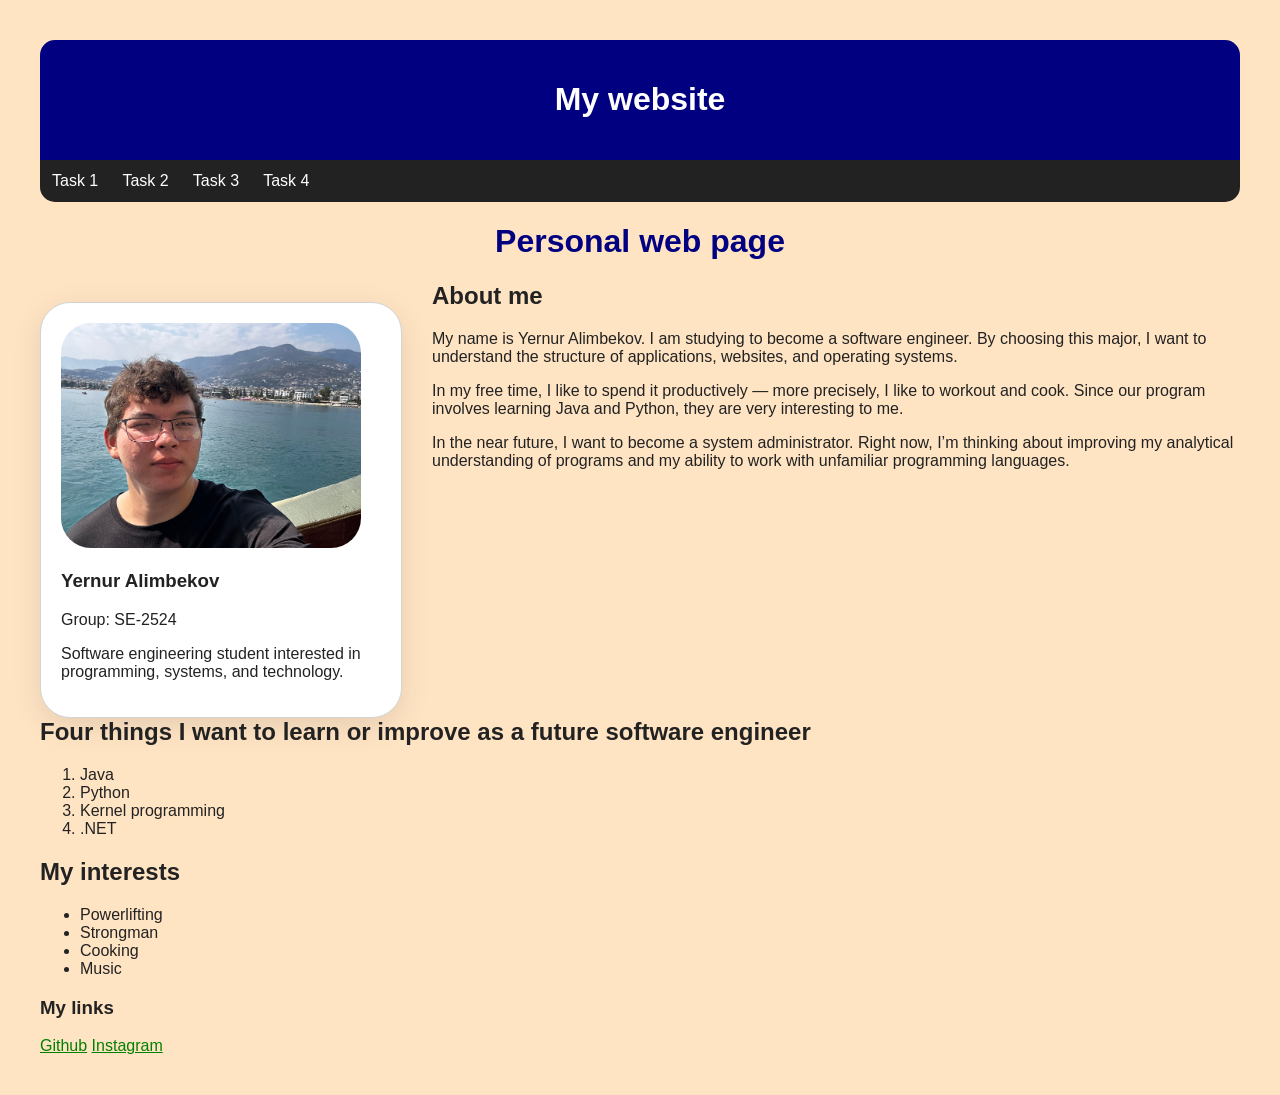
<file: index.html>
<!DOCTYPE html>
<html lang="en">
<head>
    <meta charset="UTF-8">
    <meta name="viewport" content="width=device-width, initial-scale=1.0">
    <title>Task 1</title>
    <link rel="stylesheet" href="styles.css">
</head>
<body>
<div class="header">
    <h1>My website</h1>
</div>
<div class="navbar">
    <a href="index.html">Task 1</a>
    <a href="task2.html">Task 2</a>
    <a href="exercise1/index.html">Task 3</a>
    <a href="task4.html">Task 4</a>
</div>
<h1 id="main_title">Personal web page</h1>
<div class="profile-card">
<img class="profile-image" src="images/Picture.jpg" alt="Photo of Yernur Alimbekov">
    <h3>Yernur Alimbekov</h3>
    <p>Group: SE-2524</p>
    <p>Software engineering student interested in programming, systems, and technology.</p>
</div>
<h2>About me</h2>
<p>My name is Yernur Alimbekov. I am studying to become a software engineer. By choosing this major, I want to understand the structure of applications, websites, and operating systems.</p>
<p>In my free time, I like to spend it productively — more precisely, I like to workout and cook. Since our program involves learning Java and Python, they are very interesting to me.</p>
<p>In the near future, I want to become a system administrator. Right now, I’m thinking about improving my analytical understanding of programs and my ability to work with unfamiliar programming languages.</p>
<h2 class="clear-section">Four things I want to learn or improve as a future software engineer</h2>
<ol>
    <li>Java</li>
    <li>Python</li>
    <li>Kernel programming</li>
    <li>.NET</li>
</ol>
<h2>My interests</h2>
<ul>
    <li>Powerlifting</li>
    <li>Strongman</li>
    <li>Cooking</li>
    <li>Music</li>
</ul>
<h3>My links</h3>
<a href="https://github.com/Qoshima" target="_blank">Github</a>
<a href="https://www.instagram.com/yernur.alimbekov?stkn=dXVnYzdxdzg0c3Vn&utm_source=qr" target="_blank">Instagram</a>
</body>
</html>
</file>
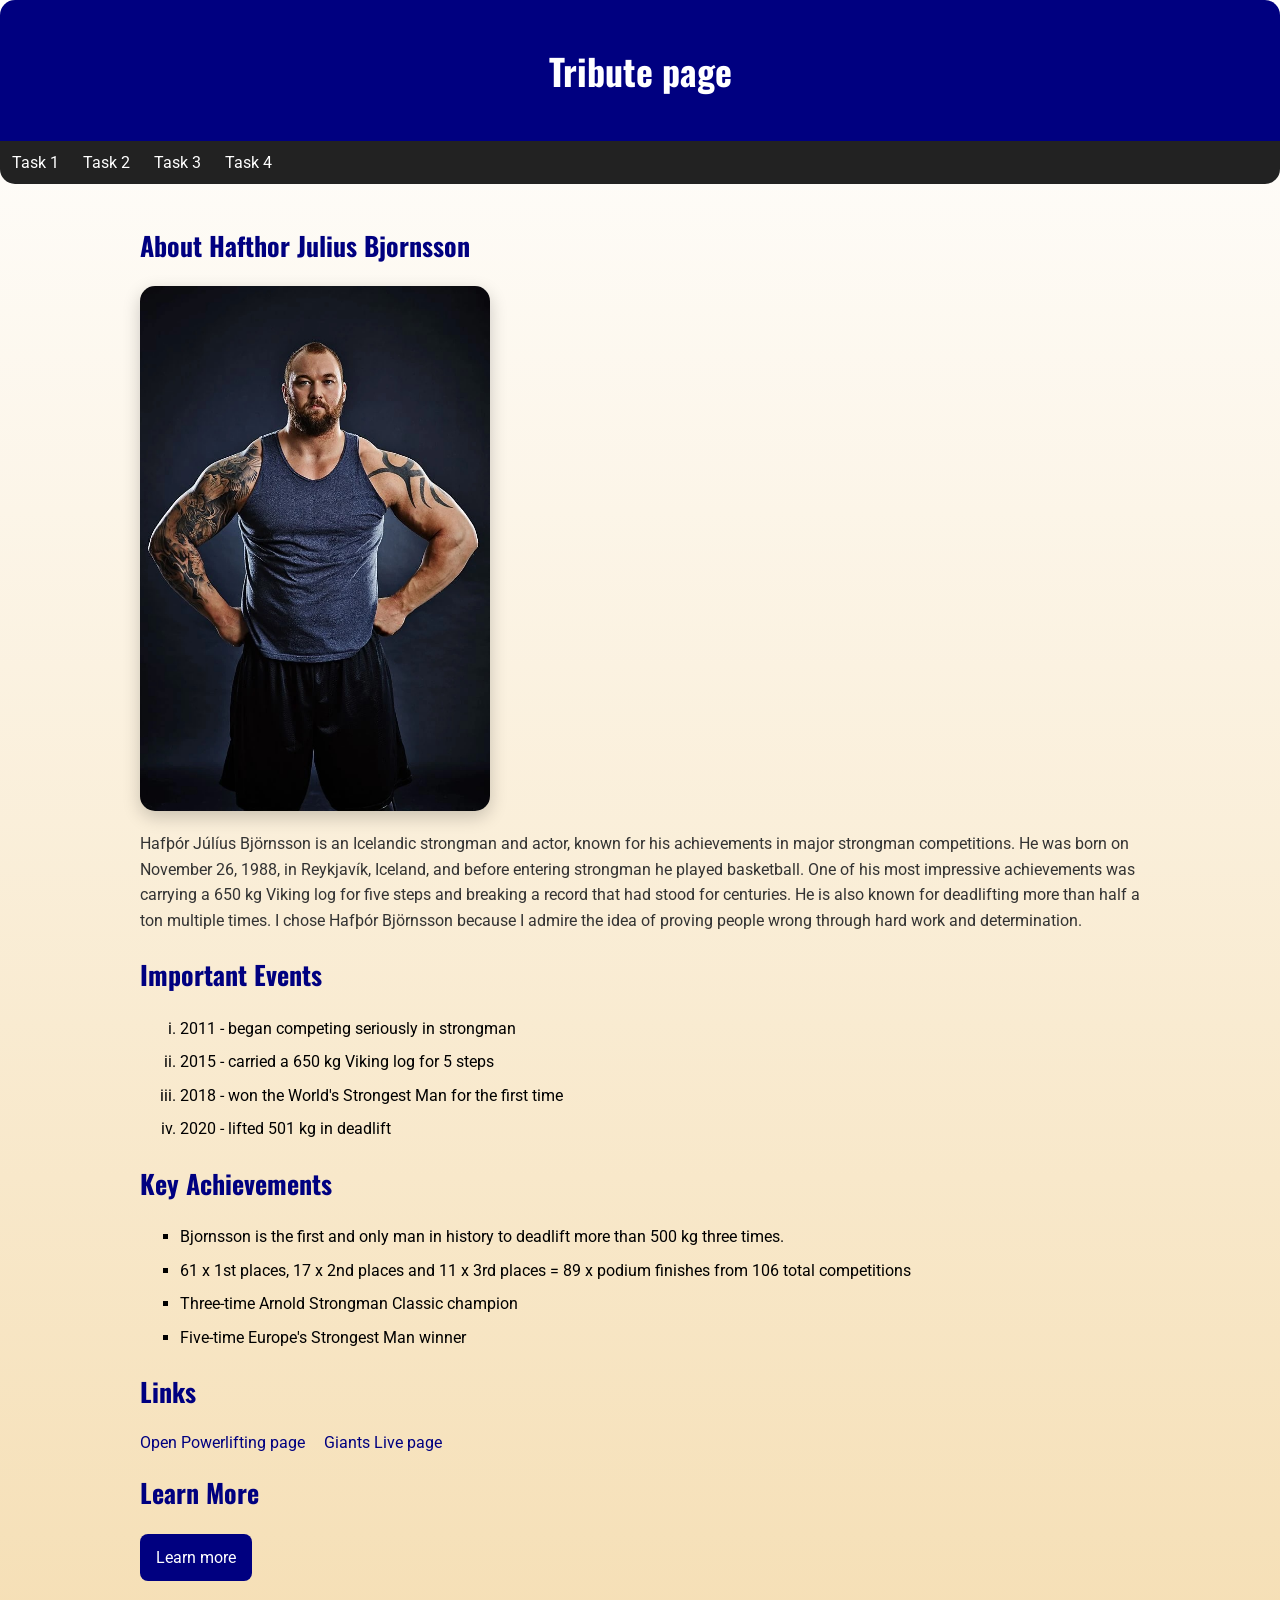
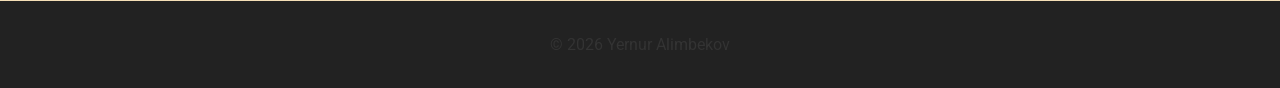
<file: exercise1/index.html>
<!DOCTYPE html>
<html lang="en">
<head>
    <meta charset="UTF-8">
    <meta name="viewport" content="width=device-width, initial-scale=1.0">
    <title>Task 3</title>
    <link rel="preconnect" href="https://fonts.googleapis.com">
    <link rel="preconnect" href="https://fonts.gstatic.com" crossorigin>
    <link href="https://fonts.googleapis.com/css2?family=Oswald:wght@400;600&family=Roboto:wght@400;500&display=swap" rel="stylesheet">
    <link rel="stylesheet" href="styles.css">
</head>
<body>
<div class="header">
    <h1>Tribute page</h1>
</div>
<div class="navbar">
    <a href="../index.html">Task 1</a>
    <a href="../task2.html">Task 2</a>
    <a href="index.html">Task 3</a>
    <a href="../task4.html">Task 4</a>
</div>
<div class="content">
    <div class="about">
        <h2>About Hafthor Julius Bjornsson</h2>
        <img class="profile-image" src="images/Hafthor.jpeg" alt="Portrait of Hafthor Julius Bjornsson">
        <p>
            Hafþór Júlíus Björnsson is an Icelandic strongman and actor, known for his achievements in major strongman competitions.
            He was born on November 26, 1988, in Reykjavík, Iceland, and before entering strongman he played basketball.
            One of his most impressive achievements was carrying a 650 kg Viking log for five steps and breaking a record that had stood for centuries.
            He is also known for deadlifting more than half a ton multiple times.
            I chose Hafþór Björnsson because I admire the idea of proving people wrong through hard work and determination.
        </p>
    </div>
    <div class="lists">
        <h2>Important Events</h2>
        <ol>
            <li>2011 - began competing seriously in strongman</li>
            <li>2015 - carried a 650 kg Viking log for 5 steps</li>
            <li>2018 - won the World's Strongest Man for the first time</li>
            <li>2020 - lifted 501 kg in deadlift</li>
        </ol>
        <h2>Key Achievements</h2>
        <ul>
            <li>Bjornsson is the first and only man in history to deadlift more than 500 kg three times.</li>
            <li>61 x 1st places, 17 x 2nd places and 11 x 3rd places = 89 x podium finishes from 106 total competitions</li>
            <li>Three-time Arnold Strongman Classic champion</li>
            <li>Five-time Europe's Strongest Man winner</li>
        </ul>
    </div>
    <div class="links">
        <h2>Links</h2>
        <a href="https://www.openpowerlifting.org/u/hafthorjuliusbjornsson" target="_blank" >Open Powerlifting page</a>
        <a href="https://giants-live.com/athlete/hafthor-julius-bjornsson/?srsltid=AU7gw4W8RPS1j2vm8QGvhc9v0zjrkDaTVBxlGygxjwtXTE9kES4ZG5b2" target="_blank">Giants Live page</a>
    </div>
    <div class="learnmore">
        <h2>Learn More</h2>
        <a class="btn" href="https://en.wikipedia.org/wiki/Hafþór_Júlíus_Björnsson" target="_blank">Learn more</a>
    </div>
</div>
<div class="footer">
    <p>&copy; 2026 Yernur Alimbekov</p>
</div>
</body>
</html>
</file>
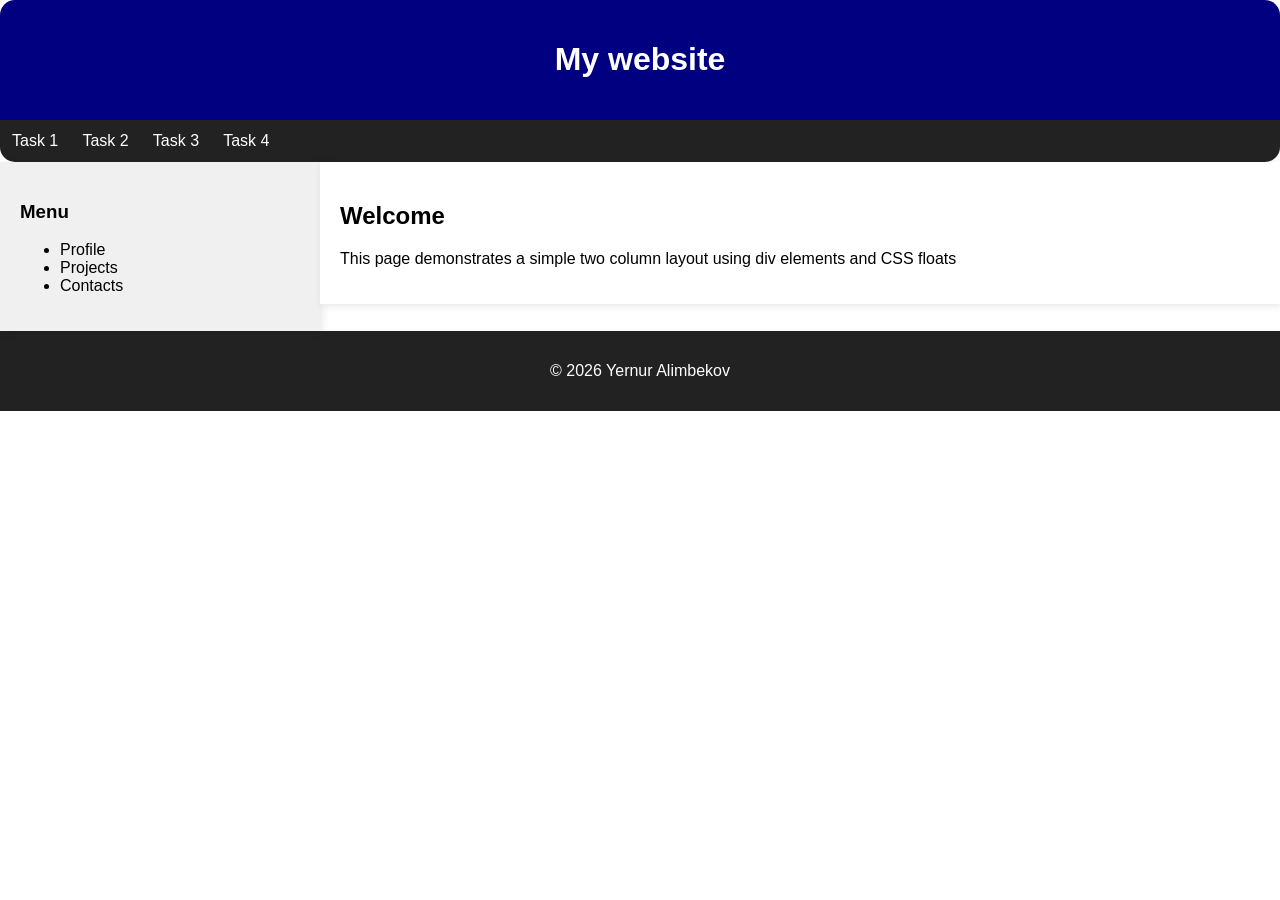
<file: task2.html>
<!DOCTYPE html>
<html lang="en">
<head>
    <meta charset="UTF-8">
    <meta name="viewport" content="width=device-width, initial-scale=1.0">
    <title>Task 2</title>
    <link rel="stylesheet" href="task2.css">
</head>
<body>
<div class="header">
    <h1>My website</h1>
</div>
<div class="navbar">
    <a href="index.html">Task 1</a>
    <a href="task2.html">Task 2</a>
    <a href="exercise1/index.html">Task 3</a>
    <a href="task4.html">Task 4</a>
</div>
<div class="sidebar">
    <h3>Menu</h3>
    <ul>
        <li>Profile</li>
        <li>Projects</li>
        <li>Contacts</li>
    </ul>
</div>
<div class="main-content">
    <h2>Welcome</h2>
    <p>This page demonstrates a simple two column layout using div elements and CSS floats</p>
</div>
<div class="footer">
    <p>&copy; 2026 Yernur Alimbekov</p>
</div>
</body>
</html>
</file>
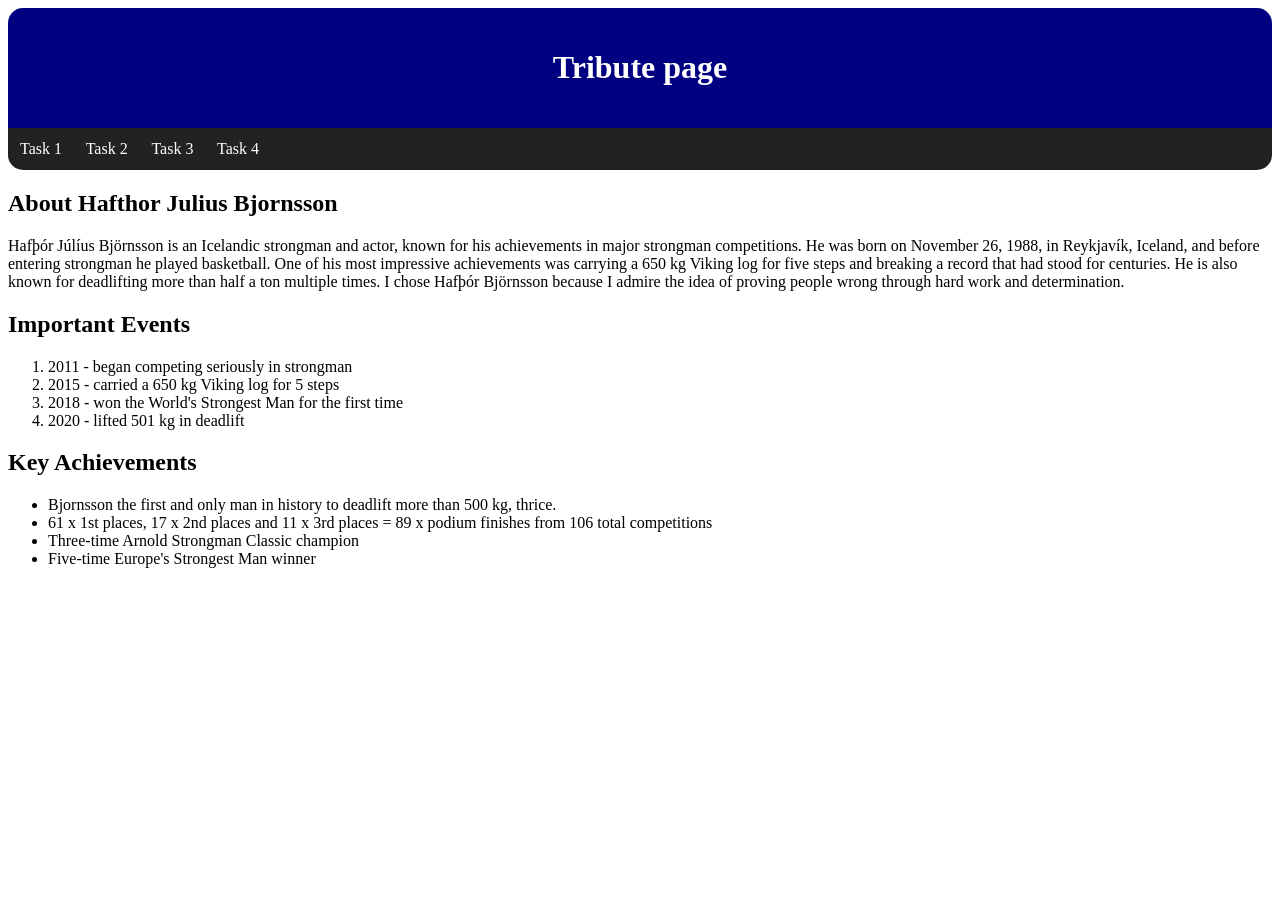
<file: exercise1/task3.html>
<!DOCTYPE html>
<html lang="en">
<head>
    <meta charset="UTF-8">
    <meta name="viewport" content="width=device-width, initial-scale=1.0">
    <title>Task 2</title>
    <link rel="stylesheet" href="task3.css">
</head>
<body>
<div class="header">
    <h1>Tribute page</h1>
</div>
<div class="navbar">
    <a href="../index.html">Task 1</a>
    <a href="../task2.html">Task 2</a>
    <a href="task3.html">Task 3</a>
    <a href="../task4.html">Task 4</a>
</div>
<div class="about">
    <h2>About Hafthor Julius Bjornsson</h2>
    <p>
        Hafþór Júlíus Björnsson is an Icelandic strongman and actor, known for his achievements in major strongman competitions.
        He was born on November 26, 1988, in Reykjavík, Iceland, and before entering strongman he played basketball.
        One of his most impressive achievements was carrying a 650 kg Viking log for five steps and breaking a record that had stood for centuries.
        He is also known for deadlifting more than half a ton multiple times.
        I chose Hafþór Björnsson because I admire the idea of proving people wrong through hard work and determination.
    </p>
</div>
<div class="lists">
    <h2>Important Events</h2>
    <ol>
        <li>2011 - began competing seriously in strongman</li>
        <li>2015 - carried a 650 kg Viking log for 5 steps</li>
        <li>2018 - won the World's Strongest Man for the first time</li>
        <li>2020 - lifted 501 kg in deadlift</li>
    </ol>
    <h2>Key Achievements</h2>
    <ul>
        <li>Bjornsson the first and only man in history to deadlift more than 500 kg, thrice.</li>
        <li>61 x 1st places, 17 x 2nd places and 11 x 3rd places = 89 x podium finishes from 106 total competitions</li>
        <li>Three-time Arnold Strongman Classic champion</li>
        <li>Five-time Europe's Strongest Man winner</li>
    </ul>
</div>
</body>
</html>
</file>
<file: styles.css>
.profile-image{
    max-width: 300px;
    height: auto;
    border-radius: 30px;
}
a {
    color: green;
}
a:hover {
    color: red;
}
#main_title {
    text-align: center;
    color: navy;
}
.header {
    background-color: navy;
    color: white;
    padding: 20px;
    text-align: center;
    border-radius: 15px 15px 0px 0px;
}
.navbar {
    background-color: #222;
    padding: 12px;
    border-radius: 0px 0px 15px 15px;

}
.navbar a {
    color: white;
    text-decoration: none;
    margin-right: 20px;
}
.navbar a:hover {
    color: orange;
}

body {
    background: bisque;
    font-family: Arial, sans-serif;
    font-size: 16px;
    color: #222;

    margin: 20px;
    padding: 20px;
}
.profile-card{
    background-color: white;
    border: 1px solid lightgray;
    padding: 20px;
    margin-top: 20px;
    margin-right: 30px;
    max-width: 320px;
    border-radius: 30px;
    box-shadow: 0 8px 30px rgba(0, 0, 0, 0.1);
    float: left;
}
.clear-section {
    clear: both;
}

@media (max-width: 600px) {
    body{
        margin: 10px;
        padding: 10px;
    }

    .profile-card{
        max-width: 100%;
    }

    .profile-image {
        max-width: 100%;
        float: none;
        margin: 0;
    }
}
</file>
<file: exercise1/styles.css>
.header {
    background-color: navy;
    color: white;
    padding: 20px;
    text-align: center;
    border-radius: 15px 15px 0px 0px;
}

.content {
    max-width: 1000px;
    margin: 0 auto;
    padding: 20px;
}

body {
    margin: 0;
    background: linear-gradient(to bottom, white, wheat);
    font-family: 'Roboto', sans-serif;
}
h1, h2 {
    font-family: 'Oswald', sans-serif;
}

h1 {
    font-size: 36px;
}
h2 {
    font-size: 26px;
    color: navy;
}
p {
    font-size: 16px;
    line-height: 1.6;
    color: #333;
}

ol {
    list-style-type: lower-roman;
    line-height: 1.6;
}

ul {
    list-style-type: square;
    line-height: 1.6;
}
li {
    margin-bottom: 8px;
}

.links a {
    color: navy;
    text-decoration: none;
    margin-right: 15px;
}
.links a:hover {
    color: orange;
}
.btn {
    display: inline-block;
    background-color: navy;
    color: white;
    text-decoration: none;
    padding: 14px 16px;
    border-radius: 8px;
}
.btn:hover {
    background-color: orange;
    color: black;
}

.profile-image{
    max-width: 350px;
    width: 100%;
    height: auto;
    border-radius: 15px;
    box-shadow: 0 6px 18px rgba(0, 0, 0, 0.2);
}
.navbar {
    background-color: #222;
    padding: 12px;
    border-radius: 0px 0px 15px 15px;
}
.navbar a {
    color: white;
    text-decoration: none;
    margin-right: 20px;
}
.navbar a:hover {
    color: orange;
}
.footer {
    clear: both;
    background: #222;
    color: white;
    text-align: center;
    padding: 15px;
}
</file>
<file: task2.css>
body {
    margin: 0;
    font-family: Arial, sans-serif;
}

.header {
    background-color: navy;
    color: white;
    padding: 20px;
    text-align: center;
    border-radius: 15px 15px 0px 0px;
}

.navbar {
    background-color: #222;
    padding: 12px;
    border-radius: 0px 0px 15px 15px;
}
.navbar a {
    color: white;
    text-decoration: none;
    margin-right: 20px;
}
.navbar a:hover {
    color: orange;
}
.sidebar {
    float: left;
    width: 25%;
    background-color: #f0f0f0;
    padding: 20px;
    box-sizing: border-box;
    box-shadow: 2px 2px 8px rgba(0,0,0,0.1);
}
.main-content {
    float: right;
    width: 75%;
    background-color: white;
    padding: 20px;
    box-sizing: border-box;
    box-shadow: 2px 2px 8px rgba(0,0,0,0.1);
}
.footer {
    clear: both;
    background: #222;
    color: white;
    text-align: center;
    padding: 15px;
}
</file>
<file: exercise1/task3.css>
.header {
    background-color: navy;
    color: white;
    padding: 20px;
    text-align: center;
    border-radius: 15px 15px 0px 0px;
}

.navbar {
    background-color: #222;
    padding: 12px;
    border-radius: 0px 0px 15px 15px;
}
.navbar a {
    color: white;
    text-decoration: none;
    margin-right: 20px;
}
.navbar a:hover {
    color: orange;
}
</file>
